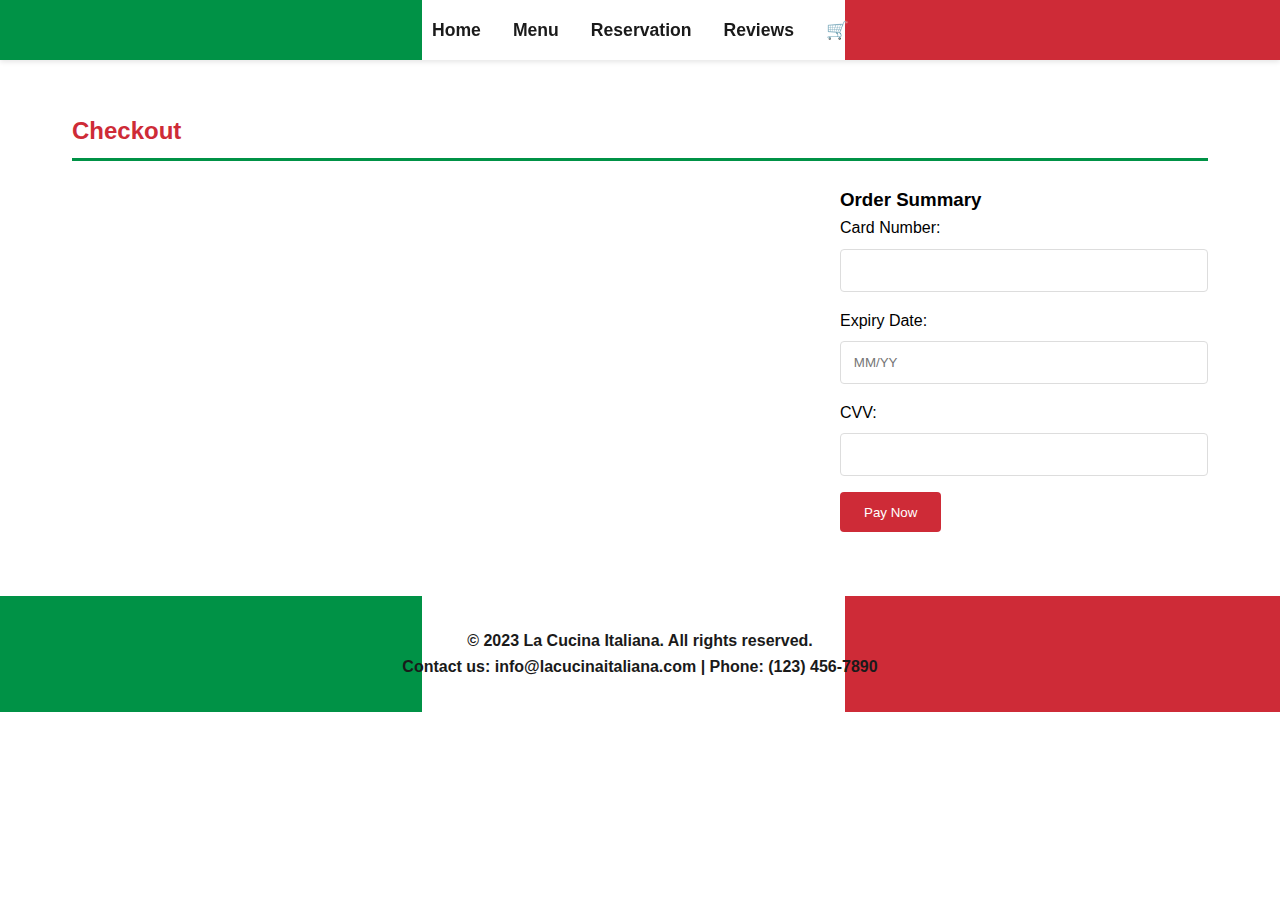
<file: cart.html>
<!DOCTYPE html>
<html lang="en">
<head>
    <meta charset="UTF-8">
    <meta name="viewport" content="width=device-width, initial-scale=1.0">
    <title>La Cucina Italiana - Cart</title>
    <link rel="stylesheet" href="styles.css">
</head>
<body>
    <nav class="nav">
        <ul>
            <li><a href="index.html">Home</a></li>
            <li><a href="menu.html">Menu</a></li>
            <li><a href="reservation.html">Reservation</a></li>
            <li><a href="reviews.html">Reviews</a></li>
            <li><a href="cart.html"><span id="cart-icon">🛒</span></a></li>
        </ul>
    </nav>

    <div id="cart" class="page">
        <div class="container">
            <h2>Checkout</h2>
            <div class="checkout-grid">
                <div class="cart-items">
                    <!-- Cart items will be dynamically added here -->
                </div>
                <div class="cart-summary">
                    <h3>Order Summary</h3>
                    <div id="cart-total"></div>
                    <form id="payment-form" onsubmit="handlePayment(event)">
                        <div class="form-group">
                            <label>Card Number:</label>
                            <input type="text" pattern="[0-9]{16}" required>
                        </div>
                        <div class="form-group">
                            <label>Expiry Date:</label>
                            <input type="text" placeholder="MM/YY" required>
                        </div>
                        <div class="form-group">
                            <label>CVV:</label>
                            <input type="text" pattern="[0-9]{3,4}" required>
                        </div>
                        <button type="submit">Pay Now</button>
                    </form>
                </div>
            </div>
        </div>
    </div>

    <div class="cart-popup" id="cart-popup">
        <h3>Cart</h3>
        <div class="cart-items">
            <!-- Cart items will be dynamically added here -->
        </div>
        <div id="cart-total">Total: $0.00</div>
        <button onclick="clearCart()">Clear Cart</button>
        <button onclick="proceedToCheckout()">Proceed to Checkout</button>
    </div>

    <footer>
        <p>&copy; 2023 La Cucina Italiana. All rights reserved.</p>
        <p>Contact us: info@lacucinaitaliana.com | Phone: (123) 456-7890</p>
    </footer>

    <script src="scripts.js"></script>
</body>
</html>
</file>
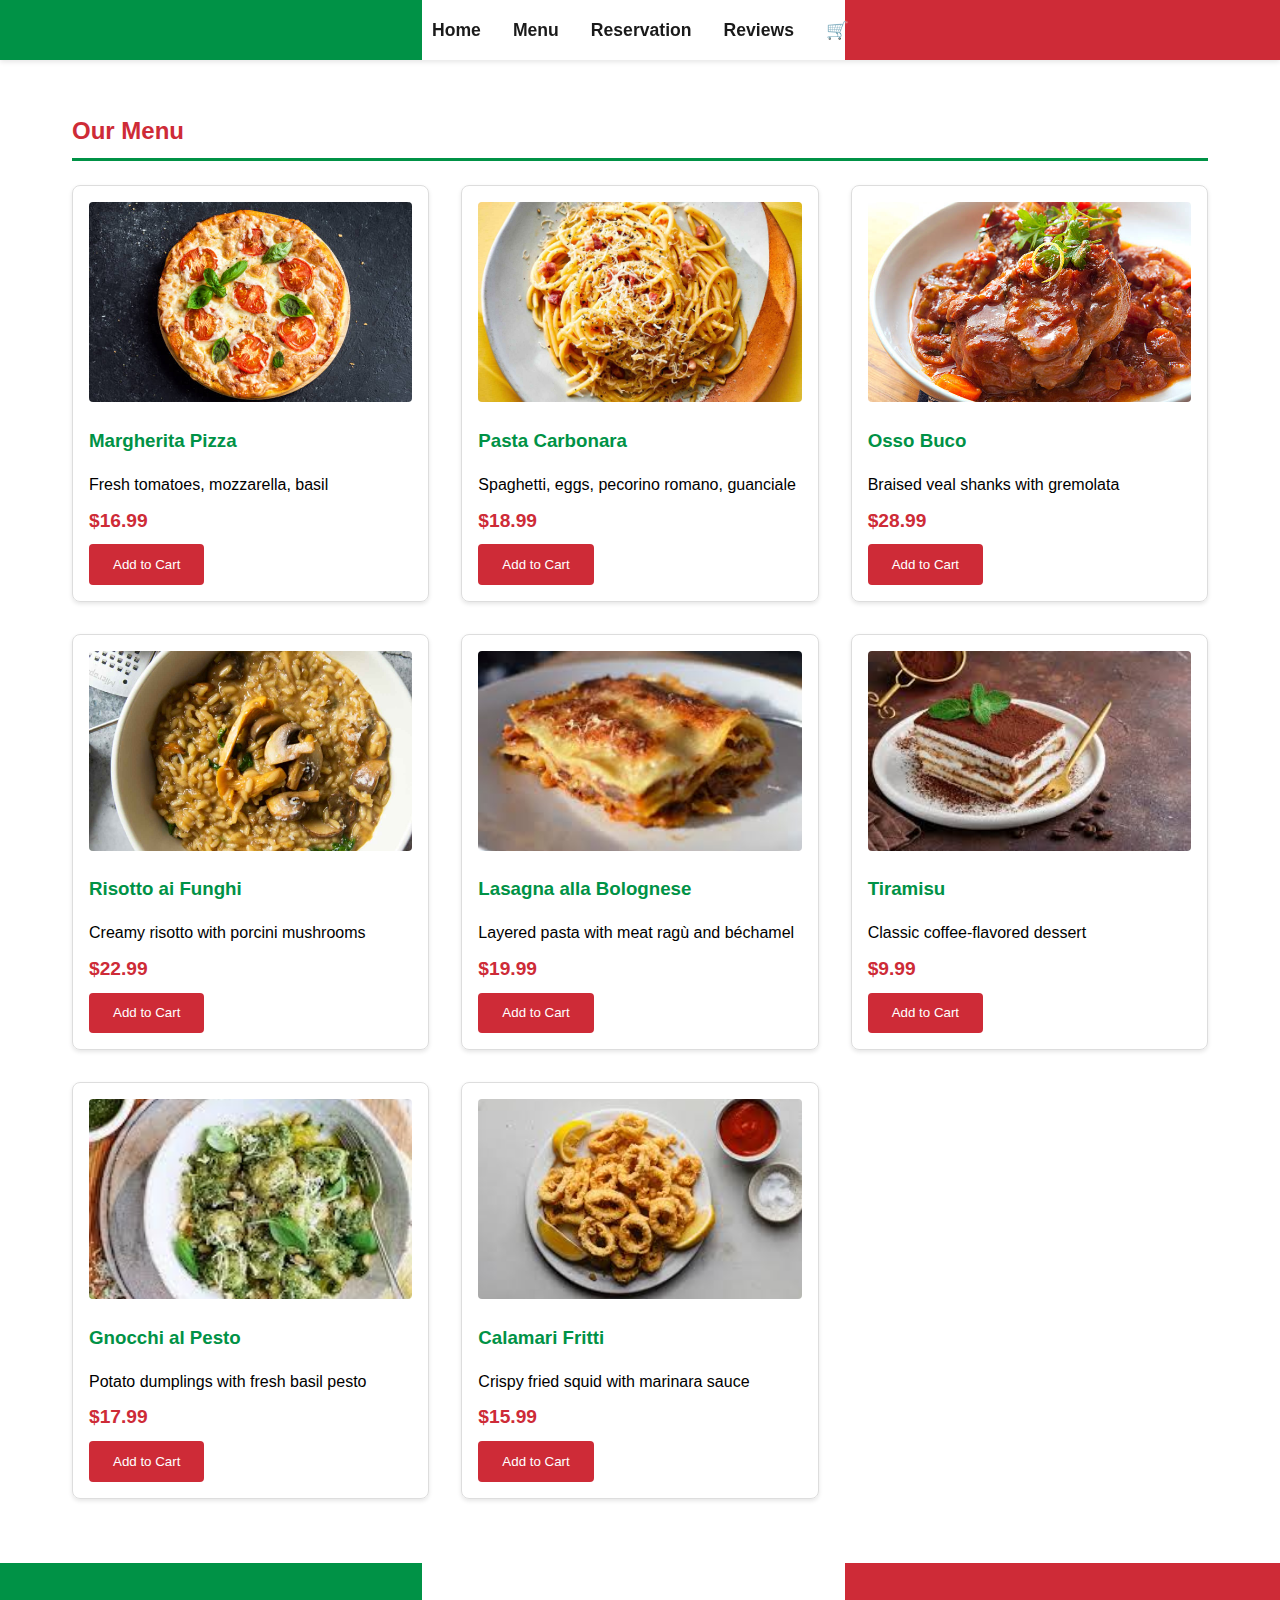
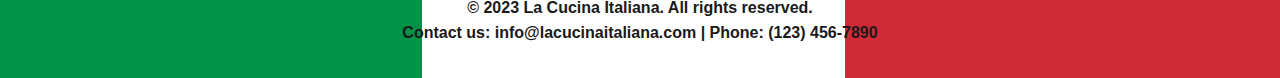
<file: menu.html>
<!DOCTYPE html>
<html lang="en">
<head>
    <meta charset="UTF-8">
    <meta name="viewport" content="width=device-width, initial-scale=1.0">
    <title>La Cucina Italiana - Menu</title>
    <link rel="stylesheet" href="styles.css">
</head>
<body>
    <nav class="nav">
        <ul>
            <li><a href="index.html">Home</a></li>
            <li><a href="menu.html">Menu</a></li>
            <li><a href="reservation.html">Reservation</a></li>
            <li><a href="reviews.html">Reviews</a></li>
            <li><a href="cart.html"><span id="cart-icon">🛒</span></a></li>
        </ul>
    </nav>

    <div id="menu" class="page">
        <div class="container">
            <h2>Our Menu</h2>
            <div class="menu-grid">
                <div class="menu-item">
                    <img src="2.jpg" alt="Margherita Pizza">
                    <h3>Margherita Pizza</h3>
                    <p>Fresh tomatoes, mozzarella, basil</p>
                    <p class="price">$16.99</p>
                    <button onclick="addToCart('Margherita Pizza', 16.99)">Add to Cart</button>
                </div>
                <div class="menu-item">
                    <img src="3.jpg" alt="Pasta Carbonara">
                    <h3>Pasta Carbonara</h3>
                    <p>Spaghetti, eggs, pecorino romano, guanciale</p>
                    <p class="price">$18.99</p>
                    <button onclick="addToCart('Pasta Carbonara', 18.99)">Add to Cart</button>
                </div>
                <div class="menu-item">
                    <img src="4.jpg" alt="Osso Buco">
                    <h3>Osso Buco</h3>
                    <p>Braised veal shanks with gremolata</p>
                    <p class="price">$28.99</p>
                    <button onclick="addToCart('Osso Buco', 28.99)">Add to Cart</button>
                </div>
                <div class="menu-item">
                    <img src="5.jpg" alt="Risotto ai Funghi">
                    <h3>Risotto ai Funghi</h3>
                    <p>Creamy risotto with porcini mushrooms</p>
                    <p class="price">$22.99</p>
                    <button onclick="addToCart('Risotto ai Funghi', 22.99)">Add to Cart</button>
                </div>
                <div class="menu-item">
                    <img src="6.jpg" alt="Lasagna alla Bolognese">
                    <h3>Lasagna alla Bolognese</h3>
                    <p>Layered pasta with meat ragù and béchamel</p>
                    <p class="price">$19.99</p>
                    <button onclick="addToCart('Lasagna alla Bolognese', 19.99)">Add to Cart</button>
                </div>
                <div class="menu-item">
                    <img src="7.jpg" alt="Tiramisu">
                    <h3>Tiramisu</h3>
                    <p>Classic coffee-flavored dessert</p>
                    <p class="price">$9.99</p>
                    <button onclick="addToCart('Tiramisu', 9.99)">Add to Cart</button>
                </div>
                <div class="menu-item">
                    <img src="8.jpg" alt="Gnocchi al Pesto">
                    <h3>Gnocchi al Pesto</h3>
                    <p>Potato dumplings with fresh basil pesto</p>
                    <p class="price">$17.99</p>
                    <button onclick="addToCart('Gnocchi al Pesto', 17.99)">Add to Cart</button>
                </div>
                <div class="menu-item">
                    <img src="9.jpg" alt="Calamari Fritti">
                    <h3>Calamari Fritti</h3>
                    <p>Crispy fried squid with marinara sauce</p>
                    <p class="price">$15.99</p>
                    <button onclick="addToCart('Calamari Fritti', 15.99)">Add to Cart</button>
                </div>
            </div>
        </div>
    </div>

    <div class="cart-popup" id="cart-popup">
        <h3>Cart</h3>
        <div class="cart-items">
            <!-- Cart items will be dynamically added here -->
        </div>
        <div id="cart-total">Total: $0.00</div>
        <button onclick="clearCart()">Clear Cart</button>
        <button onclick="proceedToCheckout()">Proceed to Checkout</button>
    </div>

    <footer>
        <p>&copy; 2023 La Cucina Italiana. All rights reserved.</p>
        <p>Contact us: info@lacucinaitaliana.com | Phone: (123) 456-7890</p>
    </footer>

    <script src="scripts.js"></script>
</body>
</html>
</file>
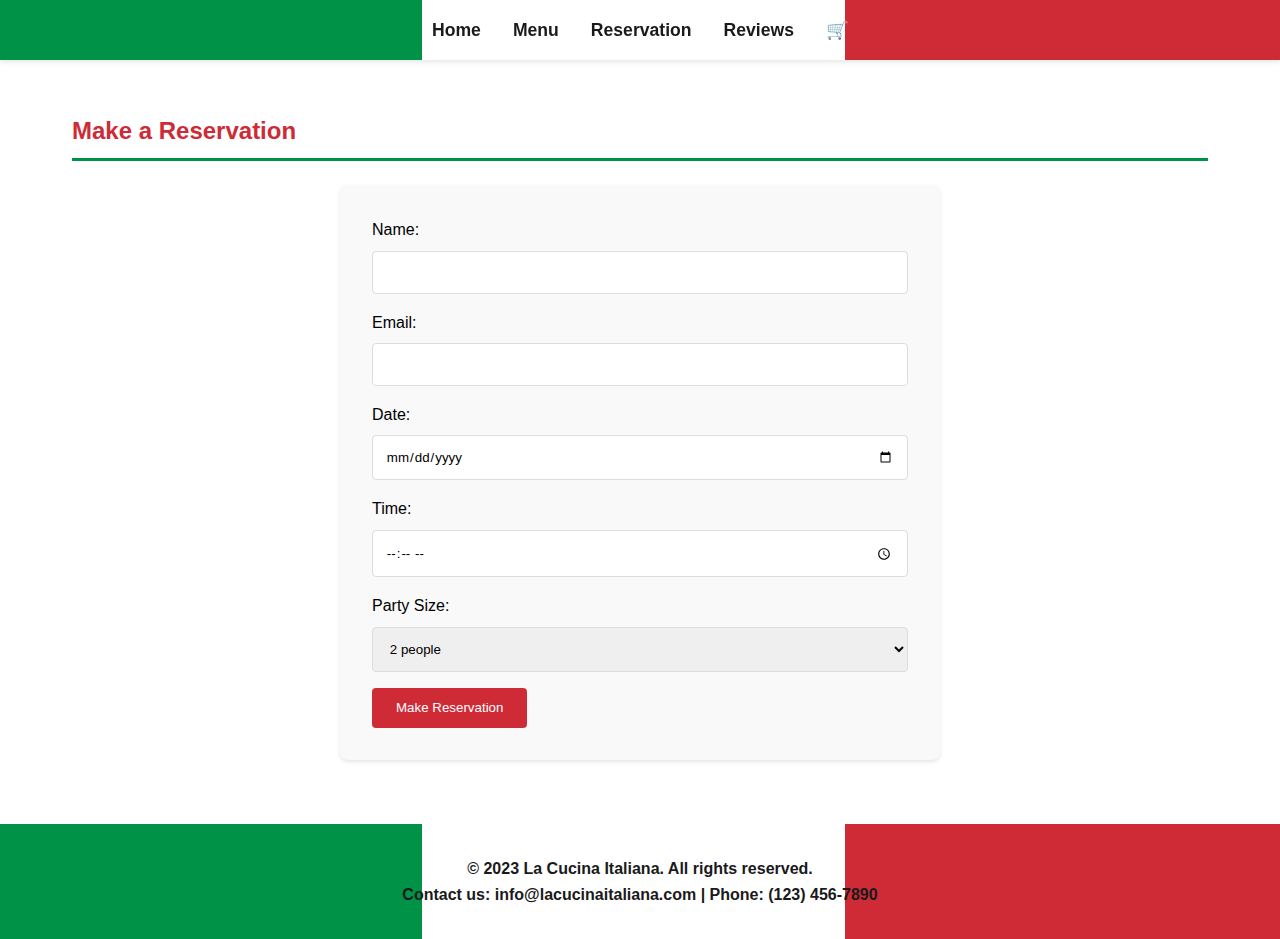
<file: reservation.html>
<!DOCTYPE html>
<html lang="en">
<head>
    <meta charset="UTF-8">
    <meta name="viewport" content="width=device-width, initial-scale=1.0">
    <title>La Cucina Italiana - Reservation</title>
    <link rel="stylesheet" href="styles.css">
</head>
<body>
    <nav class="nav">
        <ul>
            <li><a href="index.html">Home</a></li>
            <li><a href="menu.html">Menu</a></li>
            <li><a href="reservation.html">Reservation</a></li>
            <li><a href="reviews.html">Reviews</a></li>
            <li><a href="cart.html"><span id="cart-icon">🛒</span></a></li>
        </ul>
    </nav>

    <div id="reservation" class="page">
        <div class="container">
            <h2>Make a Reservation</h2>
            <form class="reservation-form" onsubmit="handleReservation(event)">
                <div class="form-group">
                    <label>Name:</label>
                    <input type="text" required>
                </div>
                <div class="form-group">
                    <label>Email:</label>
                    <input type="email" required>
                </div>
                <div class="form-group">
                    <label>Date:</label>
                    <input type="date" required>
                </div>
                <div class="form-group">
                    <label>Time:</label>
                    <input type="time" required>
                </div>
                <div class="form-group">
                    <label>Party Size:</label>
                    <select required>
                        <option>2 people</option>
                        <option>4 people</option>
                        <option>6 people</option>
                        <option>8+ people</option>
                    </select>
                </div>
                <button type="submit">Make Reservation</button>
            </form>
        </div>
    </div>

    <div class="cart-popup" id="cart-popup">
        <h3>Cart</h3>
        <div class="cart-items">
            <!-- Cart items will be dynamically added here -->
        </div>
        <div id="cart-total">Total: $0.00</div>
        <button onclick="clearCart()">Clear Cart</button>
        <button onclick="proceedToCheckout()">Proceed to Checkout</button>
    </div>

    <footer>
        <p>&copy; 2023 La Cucina Italiana. All rights reserved.</p>
        <p>Contact us: info@lacucinaitaliana.com | Phone: (123) 456-7890</p>
    </footer>

    <script src="scripts.js"></script>
</body>
</html>
</file>
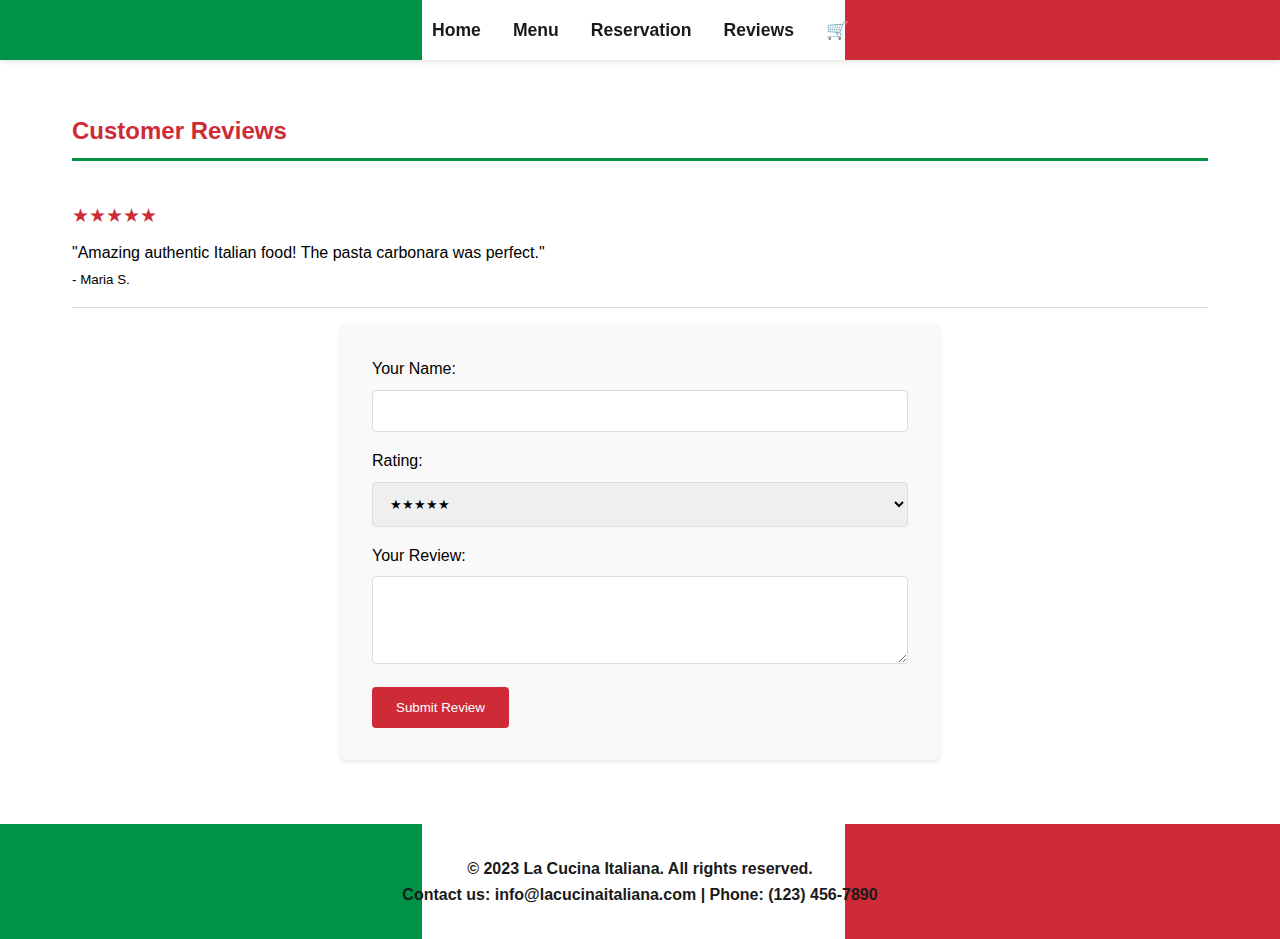
<file: reviews.html>
<!DOCTYPE html>
<html lang="en">
<head>
    <meta charset="UTF-8">
    <meta name="viewport" content="width=device-width, initial-scale=1.0">
    <title>La Cucina Italiana - Reviews</title>
    <link rel="stylesheet" href="styles.css">
</head>
<body>
    <nav class="nav">
        <ul>
            <li><a href="index.html">Home</a></li>
            <li><a href="menu.html">Menu</a></li>
            <li><a href="reservation.html">Reservation</a></li>
            <li><a href="reviews.html">Reviews</a></li>
            <li><a href="cart.html"><span id="cart-icon">🛒</span></a></li>
        </ul>
    </nav>

    <div id="reviews" class="page">
        <div class="container">
            <h2>Customer Reviews</h2>
            <div class="reviews-container">
                <div class="review">
                    <div class="stars">★★★★★</div>
                    <p>"Amazing authentic Italian food! The pasta carbonara was perfect."</p>
                    <small>- Maria S.</small>
                </div>
            </div>
            <form class="review-form" onsubmit="handleReview(event)">
                <div class="form-group">
                    <label>Your Name:</label>
                    <input type="text" required>
                </div>
                <div class="form-group">
                    <label>Rating:</label>
                    <select required>
                        <option value="5">★★★★★</option>
                        <option value="4">★★★★☆</option>
                        <option value="3">★★★☆☆</option>
                        <option value="2">★★☆☆☆</option>
                        <option value="1">★☆☆☆☆</option>
                    </select>
                </div>
                <div class="form-group">
                    <label>Your Review:</label>
                    <textarea rows="4" required></textarea>
                </div>
                <button type="submit">Submit Review</button>
            </form>
        </div>
    </div>

    <div class="cart-popup" id="cart-popup">
        <h3>Cart</h3>
        <div class="cart-items">
            <!-- Cart items will be dynamically added here -->
        </div>
        <div id="cart-total">Total: $0.00</div>
        <button onclick="clearCart()">Clear Cart</button>
        <button onclick="proceedToCheckout()">Proceed to Checkout</button>
    </div>

    <footer>
        <p>&copy; 2023 La Cucina Italiana. All rights reserved.</p>
        <p>Contact us: info@lacucinaitaliana.com | Phone: (123) 456-7890</p>
    </footer>

    <script src="scripts.js"></script>
</body>
</html>
</file>
<file: styles.css>
* {
    margin: 0;
    padding: 0;
    box-sizing: border-box;
    font-family: 'Arial', sans-serif;
}

body {
    line-height: 1.6;
}

.nav {
    background: linear-gradient(90deg, #009246 33%, #ffffff 33%, #ffffff 66%, #ce2b37 66%);
    padding: 1rem;
    position: fixed;
    width: 100%;
    top: 0;
    z-index: 1000;
    box-shadow: 0 2px 5px rgba(0,0,0,0.1);
}

.nav ul {
    list-style: none;
    display: flex;
    justify-content: center;
    gap: 2rem;
}

.nav a {
    color: #1a1a1a;
    text-decoration: none;
    font-size: 1.1rem;
    font-weight: bold;
    text-shadow: 1px 1px 1px rgba(255,255,255,0.5);
    transition: transform 0.3s ease;
}

.nav a:hover {
    transform: translateY(-2px);
    color: #333;
}

.container {
    max-width: 1200px;
    margin: 80px auto 0;
    padding: 2rem;
}

.hero {
    background-image: url('/api/placeholder/1200/400');
    background-size: cover;
    height: 400px;
    display: flex;
    align-items: center;
    justify-content: center;
    color: white;
    text-align: center;
    margin-bottom: 2rem;
    position: relative;
}

.hero::after {
    content: '';
    position: absolute;
    bottom: 0;
    width: 100%;
    height: 10px;
    background: linear-gradient(90deg, #009246 33%, #ffffff 33%, #ffffff 66%, #ce2b37 66%);
}

.hero h1 {
    font-size: 3.5rem;
    text-shadow: 2px 2px 4px rgba(0,0,0,0.5);
    animation: fadeIn 1.5s ease-out;
}

@keyframes fadeIn {
    from { opacity: 0; transform: translateY(-20px); }
    to { opacity: 1; transform: translateY(0); }
}

h2 {
    color: #ce2b37;
    margin-bottom: 1.5rem;
    border-bottom: 3px solid #009246;
    padding-bottom: 0.5rem;
}

.menu-grid {
    display: grid;
    grid-template-columns: repeat(auto-fit, minmax(300px, 1fr));
    gap: 2rem;
}

.menu-item {
    border: 1px solid #ddd;
    padding: 1rem;
    border-radius: 8px;
    box-shadow: 0 2px 4px rgba(0,0,0,0.1);
    transition: transform 0.3s ease;
}

.menu-item:hover {
    transform: translateY(-5px);
    box-shadow: 0 4px 8px rgba(0,0,0,0.2);
}

.menu-item img {
    width: 100%;
    height: 200px;
    object-fit: cover;
    border-radius: 4px;
}

.menu-item h3 {
    color: #009246;
    margin: 1rem 0;
}

.menu-item p {
    margin: 0.5rem 0;
}

.price {
    color: #ce2b37;
    font-weight: bold;
    font-size: 1.2rem;
    margin: 0.5rem 0;
}

.reservation-form, .review-form {
    max-width: 600px;
    margin: 0 auto;
    background: #f9f9f9;
    padding: 2rem;
    border-radius: 8px;
    box-shadow: 0 2px 4px rgba(0,0,0,0.1);
}

.form-group {
    margin-bottom: 1rem;
}

input, select, textarea {
    width: 100%;
    padding: 0.8rem;
    margin-top: 0.5rem;
    border: 1px solid #ddd;
    border-radius: 4px;
    transition: border-color 0.3s ease;
}

input:focus, select:focus, textarea:focus {
    outline: none;
    border-color: #009246;
}

button {
    background-color: #ce2b37;
    color: white;
    padding: 0.8rem 1.5rem;
    border: none;
    border-radius: 4px;
    cursor: pointer;
    transition: all 0.3s ease;
}

button:hover {
    background-color: #009246;
    transform: translateY(-2px);
}

.review {
    border-bottom: 1px solid #ddd;
    padding: 1rem 0;
    margin-bottom: 1rem;
}

.stars {
    color: #ce2b37;
    font-size: 1.2rem;
    margin-bottom: 0.5rem;
}

.checkout-grid {
    display: grid;
    grid-template-columns: 2fr 1fr;
    gap: 2rem;
}

.cart-popup {
    position: fixed;
    right: 20px;
    top: 80px;
    width: 300px;
    background: #f9f9f9;
    padding: 1rem;
    border-radius: 8px;
    box-shadow: 0 2px 4px rgba(0, 0, 0, 0.1);
    display: none; /* Hidden by default*/
}

footer {
    background: linear-gradient(90deg, #009246 33%, #ffffff 33%, #ffffff 66%, #ce2b37 66%);
    color: #1a1a1a;
    text-align: center;
    padding: 2rem;
    margin-top: 2rem;
    font-weight: bold;
}

@media (max-width: 768px) {
    .checkout-grid {
        grid-template-columns: 1fr;
    }
    
    .nav ul {
        flex-direction: column;
        align-items: center;
    }
    
    .hero h1 {
        font-size: 2.5rem;
    }
}
</file>
